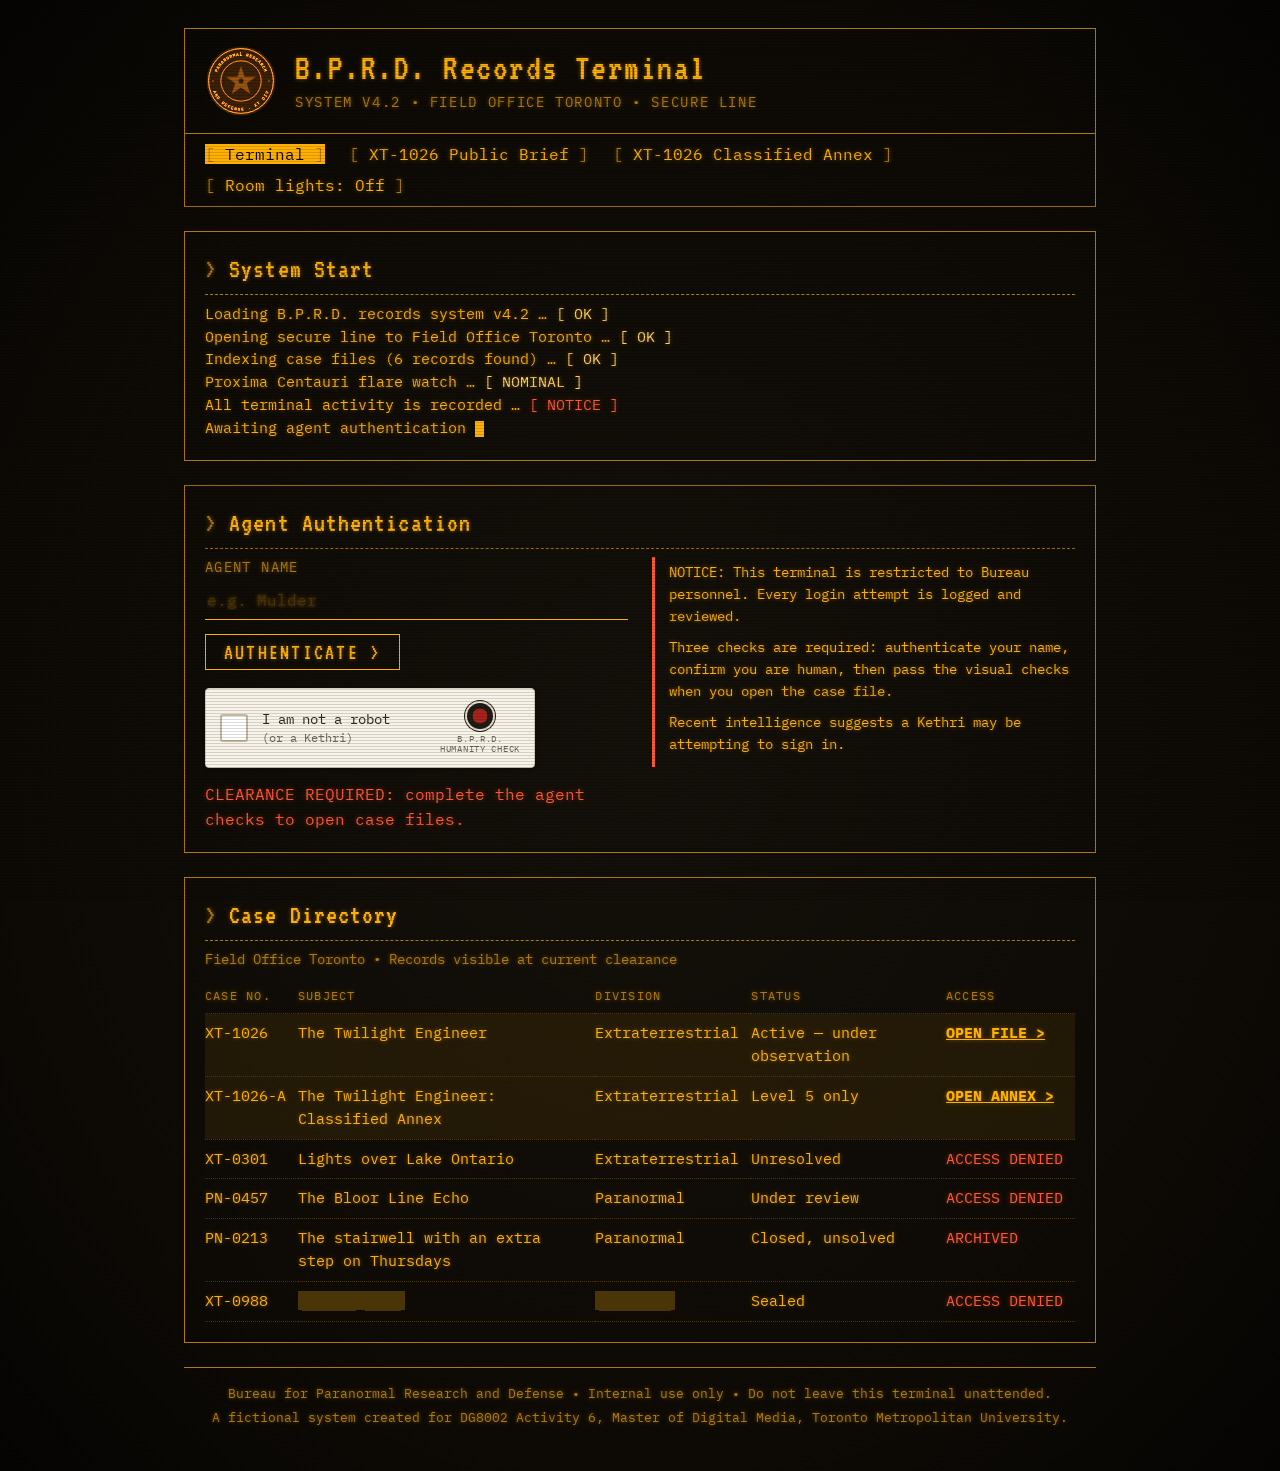
<file: index.html>
<!DOCTYPE html>
<html lang="en">
<head>
  <meta charset="UTF-8">
  <meta name="viewport" content="width=device-width, initial-scale=1.0">
  <title>Case File XT-1026 | Public Brief | B.P.R.D.</title>
  <link rel="preconnect" href="https://fonts.googleapis.com">
  <link rel="preconnect" href="https://fonts.gstatic.com" crossorigin>
  <link href="https://fonts.googleapis.com/css2?family=Caveat:wght@500;700&family=Courier+Prime:wght@400;700&family=Special+Elite&display=swap" rel="stylesheet">
  <link rel="stylesheet" href="style.css?v=20261118b">
  <script src="gate.js?v=20261118b"></script>
  <script src="script.js?v=20261118b" defer></script>
</head>
<body id="page-brief">

  <!-- The clipboard: board and metal clip are decoration; the sheets live in <main>.
       script.js turns the pages and adds an "Agent annotation" strip to each sheet. -->
  <div class="board" aria-hidden="true"></div>
  <div class="clip" aria-hidden="true"></div>

  <!-- Green banker's lamp on the desk. The switch on its brass base is the
       light / dark theme toggle (script.js). -->
  <div class="desk-lamp">
    <img src="images/banker-lamp.svg" alt="" class="desk-lamp-art">
    <button type="button" class="lamp-switch" id="lamp-switch" aria-pressed="true" title="Desk lamp switch">
      <span class="visually-hidden">Desk lamp: <span id="lamp-state">On</span></span>
    </button>
  </div>

  <!-- Field agent's pen: random fact generator (script.js) -->
  <button type="button" class="pen" id="pen" aria-label="Field agent's pen: write a new observation about the subject on this page">
    <span class="pen-body" aria-hidden="true"></span>
  </button>

  <nav class="board-nav" aria-label="Case file navigation">
    <ul>
      <li><a href="system.html">&larr; Records Terminal</a></li>
      <li><a href="index.html" aria-current="page">Public Brief</a></li>
      <li><a href="classified.html">Classified File (Level 5)</a></li>
    </ul>
  </nav>

  <main class="stack">

    <!-- Page 1 -->
    <section class="sheet" id="identification" aria-label="Page 1">
      <p class="page-no" id="sheet-1">Page 1 of 15</p>
      <header>
        <div class="letterhead">
          <img src="images/bprd-seal.svg" alt="Circular seal of the Bureau for Paranormal Research and Defense, Extraterrestrial Division, with a five-pointed star at its centre">
          <div>
            <p class="agency">Bureau for Paranormal Research and Defense &mdash; Extraterrestrial Division</p>
            <h1>Case File XT-1026: The Twilight Engineer</h1>
            <p class="file-no">Public Brief &bull; Field Office Toronto &bull; Rev. 6</p>
          </div>
        </div>
        <div class="stamps">
          <span class="stamp">Clearance Level 1</span>
          <span class="stamp">Public Brief</span>
          <span class="stamp">Under Observation</span>
        </div>
      </header>

      <h2>Subject Identification</h2>
      <dl class="subject-card">
        <dt>Designation</dt>
        <dd>XT-1026, &ldquo;The Twilight Engineer&rdquo;</dd>
        <dt>Known human alias</dt>
        <dd>S█m█n S█</dd>
        <dt>Point of origin</dt>
        <dd>Proxima Centauri b, Alpha Centauri system (approx. 4.24 light-years from Earth)</dd>
        <dt>Current location</dt>
        <dd>Toronto, Ontario</dd>
        <dt>Cover identity</dt>
        <dd>Graduate student, Master of Digital Media, Toronto Metropolitan University</dd>
        <dt>Status</dt>
        <dd>Active. Non-hostile. Watched.</dd>
      </dl>

      <aside class="sticky sticky-hint">
        <p>Scroll &darr; to turn pages.</p>
        <p>Black bars leak if you hover.</p>
        <p class="sig">&mdash; Records</p>
      </aside>
    </section>

    <!-- Page 2 -->
    <section class="sheet" id="introduction" aria-label="Page 2">
      <p class="page-no" id="sheet-2">Page 2 of 15</p>
      <figure class="exhibit">
        <img src="images/surveillance-capture.jpg" alt="Surveillance photograph of Subject XT-1026 in human form: a man in glasses, a dark wool coat and a messenger bag walking along a snowy downtown Toronto sidewalk at night, glancing sideways, framed by red surveillance-camera corner marks">
        <figcaption>Exhibit A. Surveillance capture, Field Office Toronto, 23:47. The subject appears unaware of the camera.</figcaption>
      </figure>
      <aside class="sticky sticky-exhibit-a">
        <p>He WAVED at the camera.</p>
        <p class="sig">&mdash; Ag. R</p>
        <p class="reply">It was a stretch. &mdash; Ag. K</p>
      </aside>
      <h2>Introduction</h2>
      <p>Subject XT-1026 is an extraterrestrial engineer currently residing in Toronto under the human alias S█m█n S█. To the casual observer, the subject is an ordinary graduate student who attends lectures, submits assignments, and carries a laptop at all times. Bureau analysts consider this an excellent disguise.</p>
    </section>

    <!-- Page 3 -->
    <section class="sheet" aria-label="Page 3">
      <p class="page-no" id="sheet-3">Page 3 of 15</p>
      <h2>Introduction <span class="cont">(continued)</span></h2>
      <p>The subject has been under continuous observation since his arrival. In that time he has displayed no hostile intent, a remarkable tolerance for winter, and an ability to finish projects at hours most humans spend asleep. This brief summarizes what the Bureau is permitted to share at Clearance Level 1.</p>
      <p>The question the Bureau has been asked to answer is simple: who is this individual, and why should the public care? The short answer is that he is the first known visitor from our nearest neighbouring star. The long answer is classified.</p>

      <h2 id="origin">Origin Story</h2>
      <p>The subject originates from Proxima Centauri b, a rocky planet orbiting the red dwarf star Proxima Centauri, the closest star to our Sun. Human astronomers announced its discovery in 2016. They have not yet announced that it is inhabited. The Bureau would prefer that this remain the case.</p>
    </section>

    <!-- Page 4 -->
    <section class="sheet" aria-label="Page 4">
      <p class="page-no" id="sheet-4">Page 4 of 15</p>
      <h2>Origin Story <span class="cont">(continued)</span></h2>
      <p>Proxima b is tidally locked: one hemisphere faces its star in permanent, flare-scorched daylight, while the other lies in permanent frozen night. Life survives only along the narrow band between the two, a ring of endless dusk the inhabitants call the Hollow Line. Because the star unleashes violent radiation flares without warning, the native civilization, the Kethri, retreated underground long ago. Their cities are carved deep into basalt beneath the dusk, and every Kethri child learns to read flare warnings before learning to read.</p>
      <p>In Kethri society, the most honoured profession is that of Shelter Engineer, the individuals who design the burrows, doors, seats, and lamps that keep the population alive during a flare. The subject was a Shelter Engineer of the Third Burrow, regarded as gifted and, according to recovered records, &ldquo;tiresome about details.&rdquo;</p>
    </section>

    <!-- Page 5 -->
    <section class="sheet" aria-label="Page 5">
      <p class="page-no" id="sheet-5">Page 5 of 15</p>
      <h2>Origin Story <span class="cont">(continued)</span></h2>
      <p>His career ended with what the Bureau refers to as the Comfort Incident. Tasked with redesigning the public flare shelters, the subject produced benches, lighting, and layouts so well considered that citizens declined to leave the shelters after the flare had passed. The planetary economy halted for <span class="redacted" tabindex="0">eleven</span> local years. The Kethri Council ruled that the subject had made shelter too pleasant to escape, and sentenced him to exile.</p>
      <p>He was placed in a one-way transit pod and launched toward the nearest star with a habitable planet. The pod was recovered by Bureau agents at <span class="redacted" tabindex="0">a parking lot behind a hardware store</span> on the outskirts of the Greater Toronto Area. The subject was found sitting calmly beside it, reportedly asking where he might enroll in a graduate program.</p>
      <aside class="sticky sticky-comfort">
        <p>11 Proxima years &asymp; 4 Earth months. The Kethri still call it &ldquo;the Long Nap.&rdquo;</p>
        <p class="sig">&mdash; Ag. ███</p>
      </aside>
    </section>

    <!-- Page 6 -->
    <section class="sheet" id="abilities" aria-label="Page 6">
      <p class="page-no" id="sheet-6">Page 6 of 15</p>
      <h2>Known Abilities</h2>
      <p>Confirmed by at least two independent field agents:</p>
      <ul>
        <li><strong>Twilight vision.</strong> Raised in permanent dusk, the subject works at full capacity in dim lecture halls, reading slides before the projector has warmed up.</li>
        <li><strong>Flare sense.</strong> Kethri training lets him detect danger early. On Earth it has adapted to detect assignment deadlines about 72 hours in advance.</li>
        <li><strong>Nocturnal productivity.</strong> Peak performance between 23:00 and 03:00, when most humans are unconscious and unable to interrupt him.</li>
        <li><strong>Interface empathy.</strong> Operates unfamiliar software within minutes of first contact. Analysts suspect the software is intimidated.</li>
        <li><strong>Rapid prototyping.</strong> Given a problem in the evening, he often has a working prototype by morning. The source of the extra time is unknown.</li>
        <li><strong>Human mimicry.</strong> Has mastered small talk, polite laughter, and the phrase &ldquo;let&rsquo;s circle back on that.&rdquo;</li>
      </ul>
    </section>

    <!-- Page 7 -->
    <section class="sheet" id="threat" aria-label="Page 7">
      <p class="page-no" id="sheet-7">Page 7 of 15</p>
      <div class="threat-panel">
        <h2>Threat Assessment</h2>
        <table>
          <caption>Bureau Standard Evaluation, Form XT-7. Ratings out of 10.</caption>
          <thead>
            <tr>
              <th scope="col">Attribute</th>
              <th scope="col">Rating</th>
              <th scope="col">Analyst Remark</th>
            </tr>
          </thead>
          <tbody>
            <tr><td>Intelligence</td><td class="bar">█████████░</td><td>Asks questions the lecturer has not prepared for.</td></tr>
            <tr><td>Stealth</td><td class="bar">██████░░░░</td><td>Blends in, except when asked where he is from.</td></tr>
            <tr><td>Hostility</td><td class="bar">█░░░░░░░░░</td><td>Only aggression observed was toward a badly designed door.</td></tr>
            <tr><td>Adaptability</td><td class="bar">█████████░</td><td>Used to Toronto transit delays within two weeks.</td></tr>
            <tr><td>Sunlight tolerance</td><td class="bar">███░░░░░░░</td><td>See Classified Annex, Section 3.</td></tr>
            <tr><td>Interest in Earth food</td><td class="bar">██████████</td><td>Capped by form design. True value unknown.</td></tr>
          </tbody>
        </table>
        <p class="verdict">Overall threat level: LOW (PROVISIONAL)</p>
      </div>

    </section>

    <!-- Page 8: hand-off to the Classified Annex -->
    <section class="sheet" id="handoff" aria-label="Page 8">
      <p class="page-no" id="sheet-8">Page 8 of 15</p>
      <h2>End of Public Brief</h2>
      <p>The remainder of this case file is restricted. Agents holding Level 5 clearance may continue to the Classified Annex.</p>
      <div class="clearance-gate">
        <p>Pages 9&ndash;15 require Level 5 clearance.</p>
        <p><a href="classified.html">Request clearance and turn to page 9 &rarr;</a></p>
      </div>


      <footer>
        <p>Property of the B.P.R.D. A fictional dossier created for DG8002, Master of Digital Media, Toronto Metropolitan University.</p>
      </footer>
    </section>

  </main>


</body>
</html>
</file>
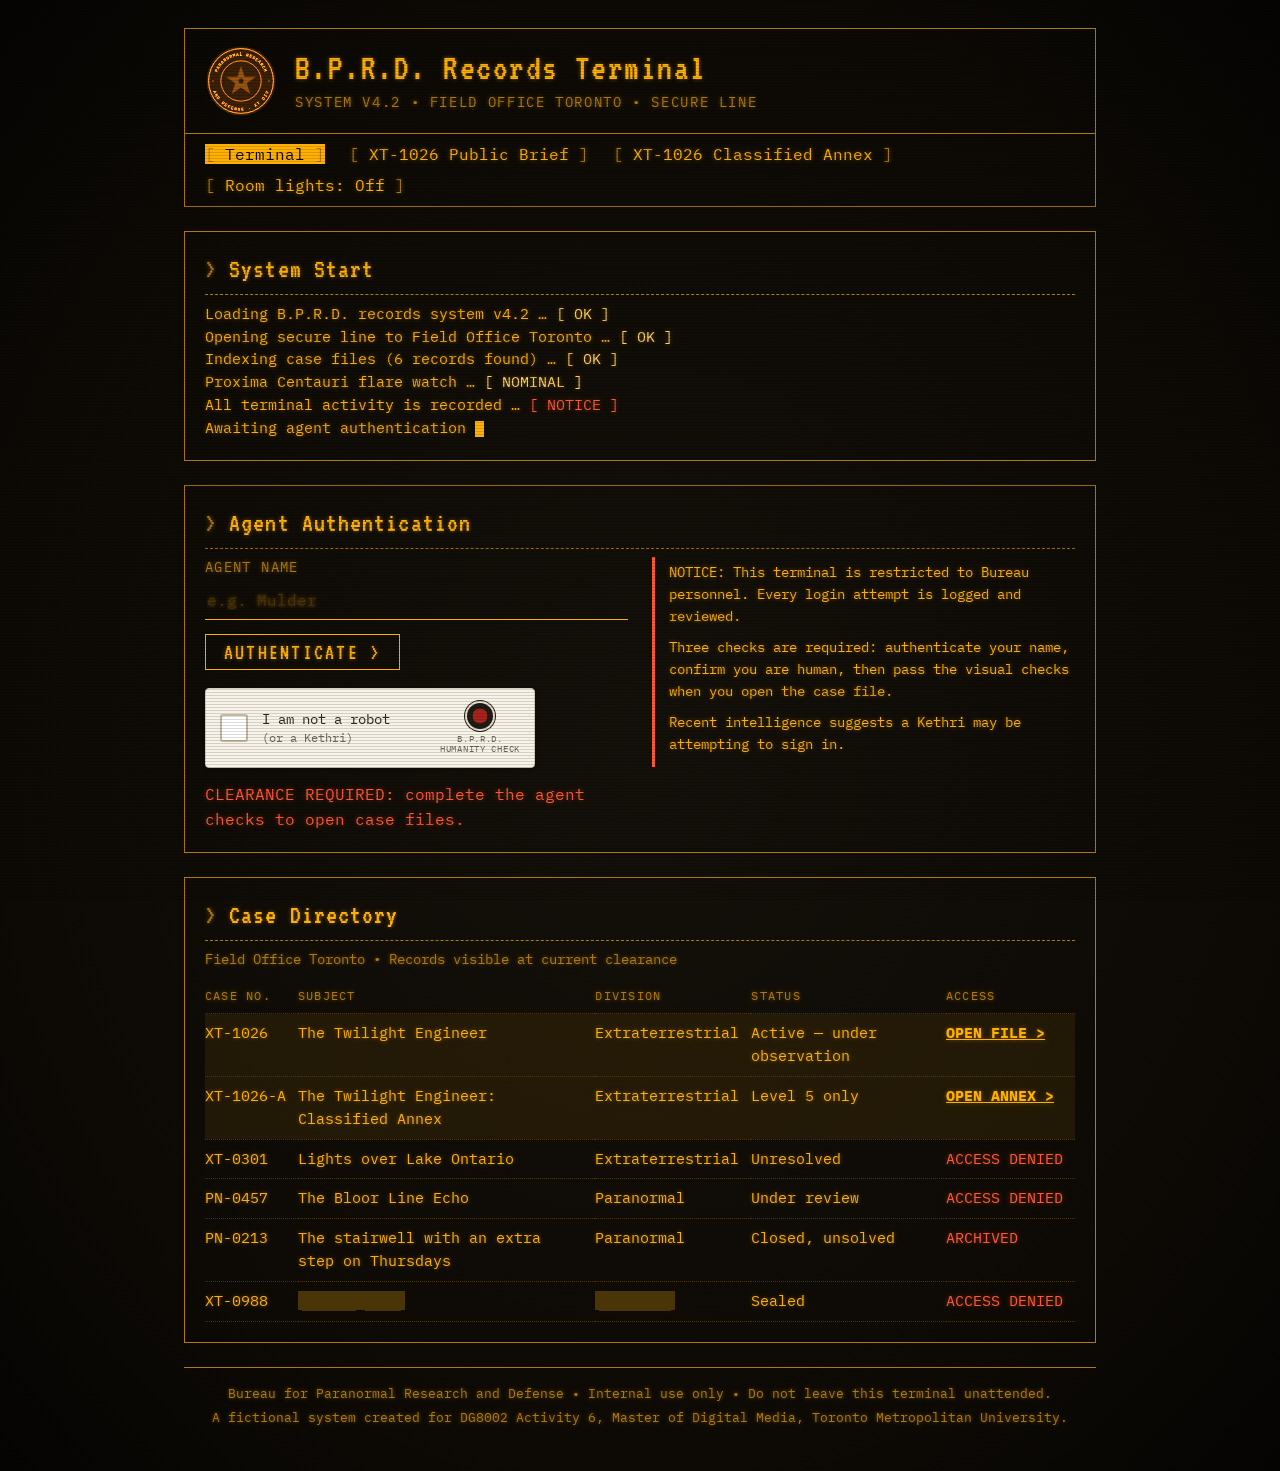
<file: classified.html>
<!DOCTYPE html>
<html lang="en">
<head>
  <meta charset="UTF-8">
  <meta name="viewport" content="width=device-width, initial-scale=1.0">
  <title>Case File XT-1026 | Classified | B.P.R.D.</title>
  <link rel="preconnect" href="https://fonts.googleapis.com">
  <link rel="preconnect" href="https://fonts.gstatic.com" crossorigin>
  <link href="https://fonts.googleapis.com/css2?family=Caveat:wght@500;700&family=Courier+Prime:wght@400;700&family=Special+Elite&display=swap" rel="stylesheet">
  <link rel="stylesheet" href="style.css?v=20261118b">
  <script src="gate.js?v=20261118b"></script>
  <script src="script.js?v=20261118b" defer></script>
</head>
<body id="page-classified">

  <div class="board" aria-hidden="true"></div>
  <div class="clip" aria-hidden="true"></div>

  <!-- Green banker's lamp on the desk. The switch on its brass base is the
       light / dark theme toggle (script.js). -->
  <div class="desk-lamp">
    <img src="images/banker-lamp.svg" alt="" class="desk-lamp-art">
    <button type="button" class="lamp-switch" id="lamp-switch" aria-pressed="true" title="Desk lamp switch">
      <span class="visually-hidden">Desk lamp: <span id="lamp-state">On</span></span>
    </button>
  </div>

  <!-- Field agent's pen: random fact generator (script.js) -->
  <button type="button" class="pen" id="pen" aria-label="Field agent's pen: write a new observation about the subject on this page">
    <span class="pen-body" aria-hidden="true"></span>
  </button>

  <nav class="board-nav" aria-label="Case file navigation">
    <ul>
      <li><a href="system.html">&larr; Records Terminal</a></li>
      <li><a href="index.html">Public Brief</a></li>
      <li><a href="classified.html" aria-current="page">Classified File (Level 5)</a></li>
    </ul>
  </nav>

  <main class="stack">

    <!-- Page 9 -->
    <section class="sheet" id="observations" aria-label="Page 9">
      <p class="page-no" id="sheet-1">Page 9 of 15</p>
      <header>
        <div class="letterhead">
          <img src="images/bprd-seal.svg" alt="Circular seal of the Bureau for Paranormal Research and Defense, Extraterrestrial Division, with a five-pointed star at its centre">
          <div>
            <p class="agency">Bureau for Paranormal Research and Defense &mdash; Extraterrestrial Division</p>
            <h1>Case File XT-1026: Classified Annex</h1>
            <p class="file-no">Eyes Only &bull; Field Office Toronto &bull; Rev. 6</p>
          </div>
        </div>
        <div class="stamps">
          <span class="stamp">Top Secret</span>
          <span class="stamp">Clearance Level 5</span>
          <span class="stamp">Eyes Only</span>
        </div>
      </header>

      <div class="access-banner" id="access-banner" role="note">
        <p>ACCESS GRANTED. Clearance verified for Agent <span id="agent-name">███</span>. This session is logged. Do not read this file aloud near the subject; his hearing is excellent.</p>
      </div>

      <h2>Section 1: Field Observations</h2>
      <h3>Observation 1: The subject is technically very old</h3>
      <p>A year on Proxima b lasts about 11.2 Earth days. By Kethri reckoning, the subject has celebrated more than <span class="redacted" tabindex="0">one thousand</span> birthdays. He does not expect a cake for each of them, but he has not ruled it out.</p>
      <p class="back-link"><a href="index.html#sheet-8" id="back-to-brief">&larr; Back to page 8 (Public Brief)</a></p>
    </section>

    <!-- Page 10 -->
    <section class="sheet" aria-label="Page 10">
      <p class="page-no" id="sheet-2">Page 10 of 15</p>
      <h2>Section 1 <span class="cont">(continued)</span></h2>
      <h3>Observation 2: The subject enjoys Toronto winters</h3>
      <p>While human residents complain about the cold and the early darkness, the subject has been observed walking slowly through February evenings with visible contentment. Analysts believe the long nights remind him of home. One agent described his expression as &ldquo;suspiciously peaceful.&rdquo;</p>
      <h3>Observation 3: The subject rearranges rooms</h3>
      <p>Within about forty minutes of entering any shared space, the subject will have moved at least one chair, table, or lamp to improve how people move through the room. Classmates rarely notice the change. They only notice that the room now feels better, which is exactly how the Comfort Incident began.</p>
      <aside class="sticky sticky-room">
        <p>He rearranged OUR interview room. Productivity +30%. Nobody has moved it back.</p>
        <p class="sig">&mdash; Ag. ███</p>
      </aside>
    </section>

    <!-- Page 11 -->
    <section class="sheet" id="survival-guide" aria-label="Page 11">
      <p class="page-no" id="sheet-3">Page 11 of 15</p>
      <h2>Section 2: Survival Guide for Working With the Subject</h2>
      <p>Agents assigned to group projects with the subject must follow this procedure in order.</p>
      <ol>
        <li>Do not seat him beside a sunny window. He will slowly migrate to the darkest corner, taking the group&rsquo;s whiteboard with him.</li>
        <li>Bring him problems, not solutions. He will redesign your solution regardless.</li>
        <li>Never call any work &ldquo;good enough.&rdquo; He regards the phrase as a formal challenge.</li>
        <li>If he begins sketching on any surface, including napkins and receipts, do not interrupt.</li>
        <li>Schedule meetings in the late evening, when he is at his sharpest.</li>
        <li>Keep him fed. He is surveying Earth cuisine and is noticeably more cooperative after dumplings.</li>
        <li>As a deadline approaches, provide one quiet, dimly lit room and one laptop. Then step back.</li>
      </ol>
    </section>

    <!-- Page 12 -->
    <section class="sheet" id="weaknesses" aria-label="Page 12">
      <p class="page-no" id="sheet-4">Page 12 of 15</p>
      <h2>Section 3: Greatest Weaknesses</h2>
      <p>Recorded here in case containment is ever required.</p>
      <ul>
        <li><strong>Direct sunlight.</strong> Proxima Centauri is a dim red star. Earth&rsquo;s Sun is, by comparison, extremely loud. The subject squints, slows down, and seeks shade.</li>
        <li><strong>Badly designed objects.</strong> Doors that need a &ldquo;PUSH&rdquo; sign, forms that lose their contents, and remotes with forty identical buttons cause visible distress.</li>
        <li><strong>His own work.</strong> He cannot stop improving things. This led to his exile, and he has not learned from it in the slightest.</li>
        <li><strong>A truly comfortable chair.</strong> Once seated in one, he is very difficult to remove. The irony is not lost on the Kethri Council.</li>
      </ul>
    </section>

    <!-- Page 13 -->
    <section class="sheet" id="ambitions" aria-label="Page 13">
      <p class="page-no" id="sheet-5">Page 13 of 15</p>
      <h2>Section 4: Future Ambitions</h2>
      <p>Unconfirmed. Three analysts, three theories, and they have not spoken since.</p>
      <div class="theories">
        <div class="theory">
          <h3>Theory A: Reconnaissance</h3>
          <p>Senior Agent ███: his digital media degree is cover for a full report on human interfaces, to be transmitted back to Proxima b.</p>
        </div>
        <div class="theory">
          <h3>Theory B: Redemption</h3>
          <p>Dr. ███, Xenopsychology: he hopes to design something so useful that the Kethri Council lifts his exile, proving good design can serve people without trapping them.</p>
        </div>
        <div class="theory">
          <h3>Theory C: He likes it here</h3>
          <p>The summer intern: he has made friends, found a favourite dumpling restaurant, and plans to keep making useful things for humans. Now gaining support.</p>
        </div>
      </div>
      <p class="verdict">Verdict: STILL UNDER ASSESSMENT. Next review after graduation.</p>
    </section>

    <!-- Page 14 -->
    <section class="sheet" id="homeworld" aria-label="Page 14">
      <p class="page-no" id="sheet-6">Page 14 of 15</p>
      <h2>Section 5: Homeworld Reconstruction</h2>
      <figure>
        <img src="images/proxima-b-reconstruction.jpg" alt="Artist's reconstruction of Proxima b beside its flaring red star: the day side is cracked and glowing with molten orange fissures, the night side is dark and frozen, and a hazy violet dusk band between them is dotted with tiny lights from underground cities">
        <figcaption>Exhibit B. Bureau reconstruction of Proxima b, showing the Hollow Line where the Kethri cities lie.</figcaption>
      </figure>
      <aside class="sticky sticky-exhibit-b">
        <p>He corrected this drawing 14 times.</p>
        <p class="sig">&mdash; Bureau artist</p>
      </aside>
    </section>

    <!-- Page 15 -->
    <section class="sheet" id="external" aria-label="Page 15">
      <p class="page-no" id="sheet-7">Page 15 of 15</p>
      <h2>Section 6: External Intelligence</h2>
      <ul>
        <li><a href="https://www.seti.org/" target="_blank" rel="noopener noreferrer">The SETI Institute</a>: humanity&rsquo;s search for intelligent life. Looking in the right direction.</li>
        <li><a href="https://en.wikipedia.org/wiki/Proxima_Centauri_b" target="_blank" rel="noopener noreferrer">Proxima Centauri b reference entry</a>: notably incomplete.</li>
      </ul>
      <footer>
        <p>Property of the B.P.R.D. This document will not self-destruct. A fictional dossier for DG8002, Toronto Metropolitan University.</p>
      </footer>
    </section>

  </main>


</body>
</html>
</file>
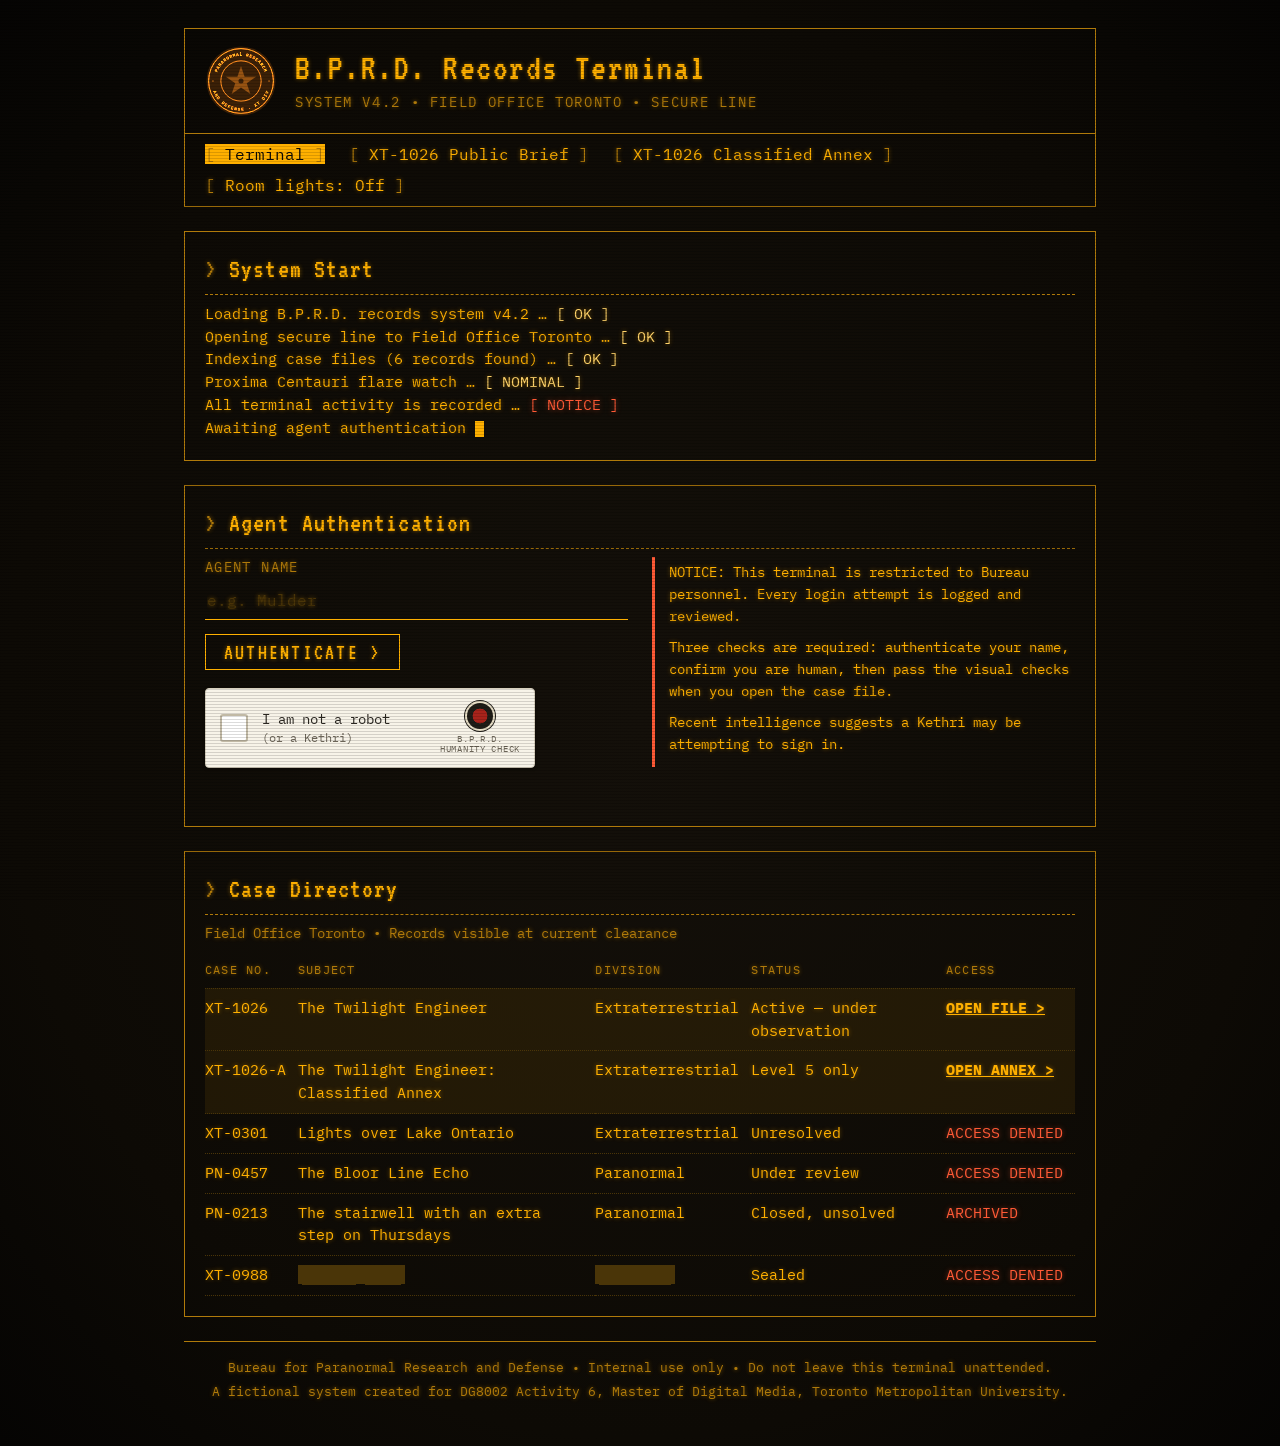
<file: system.html>
<!DOCTYPE html>
<html lang="en">
<head>
  <meta charset="UTF-8">
  <meta name="viewport" content="width=device-width, initial-scale=1.0">
  <title>B.P.R.D. Records Terminal | Field Office Toronto</title>
  <link rel="preconnect" href="https://fonts.googleapis.com">
  <link rel="preconnect" href="https://fonts.gstatic.com" crossorigin>
  <link href="https://fonts.googleapis.com/css2?family=IBM+Plex+Mono:wght@400;700&family=VT323&display=swap" rel="stylesheet">
  <link rel="stylesheet" href="terminal.css?v=20261118c">
  <script src="script.js?v=20261118b" defer></script>
</head>
<body>
  <div class="terminal">

    <header>
      <div class="title-bar">
        <img src="images/bprd-seal.svg" alt="Circular seal of the Bureau for Paranormal Research and Defense, Extraterrestrial Division, with a five-pointed star at its centre">
        <div>
          <h1>B.P.R.D. Records Terminal</h1>
          <p class="system-line">System v4.2 &bull; Field Office Toronto &bull; Secure line</p>
        </div>
      </div>
    </header>

    <nav aria-label="Terminal navigation">
      <ul>
        <li><a href="system.html" aria-current="page">Terminal</a></li>
        <li><a href="index.html">XT-1026 Public Brief</a></li>
        <li><a href="classified.html">XT-1026 Classified Annex</a></li>
        <li><button type="button" class="lights-toggle" id="lamp-switch" aria-pressed="false">Room lights: <span id="lamp-state">Off</span></button></li>
      </ul>
    </nav>

    <main>

      <section class="panel" id="boot">
        <h2>System Start</h2>
        <ul class="boot-log">
          <li>Loading B.P.R.D. records system v4.2 &hellip; <span class="status-ok">[ OK ]</span></li>
          <li>Opening secure line to Field Office Toronto &hellip; <span class="status-ok">[ OK ]</span></li>
          <li>Indexing case files (6 records found) &hellip; <span class="status-ok">[ OK ]</span></li>
          <li>Proxima Centauri flare watch &hellip; <span class="status-ok">[ NOMINAL ]</span></li>
          <li>All terminal activity is recorded &hellip; <span class="status-warn">[ NOTICE ]</span></li>
          <li>Awaiting agent authentication <span class="cursor" aria-hidden="true"></span></li>
        </ul>
      </section>

      <section class="panel" id="login">
        <h2>Agent Authentication</h2>
        <div class="login-grid">
          <form id="login-form" autocomplete="off" novalidate>
            <!-- Check 1: agent name -->
            <div class="field">
              <label for="agent-name-input">Agent name</label>
              <input type="text" id="agent-name-input" name="agent-name" maxlength="40" placeholder="e.g. Mulder" aria-describedby="login-message">
            </div>
            <button type="submit">AUTHENTICATE &gt;</button>

            <!-- Check 2: humanity checkbox -->
            <div class="human-check">
              <button type="button" class="check-box" id="human-box" role="checkbox" aria-checked="false" aria-label="I am not a robot"></button>
              <span class="human-label">I am not a robot<br><small>(or a Kethri)</small></span>
              <span class="check-brand"><span class="check-seal" aria-hidden="true"></span>B.P.R.D.<br>HUMANITY CHECK</span>
            </div>

            <p id="login-message" class="login-message" role="status" aria-live="polite"></p>
            <!-- Check 3 starts here: opens the fruit picker, then the knight's mate -->
            <button type="button" class="open-file-btn is-hidden" id="open-file">OPEN CASE FILE XT-1026 &gt;</button>
          </form>
          <div class="login-notice">
            <p>NOTICE: This terminal is restricted to Bureau personnel. Every login attempt is logged and reviewed.</p>
            <p>Three checks are required: authenticate your name, confirm you are human, then pass the visual checks when you open the case file.</p>
            <p>Recent intelligence suggests a Kethri may be attempting to sign in.</p>
          </div>
        </div>
      </section>

      <section class="panel" id="directory">
        <h2>Case Directory</h2>
        <div class="table-wrap">
          <table>
            <caption>Field Office Toronto &bull; Records visible at current clearance</caption>
            <thead>
              <tr>
                <th scope="col">Case No.</th>
                <th scope="col">Subject</th>
                <th scope="col">Division</th>
                <th scope="col">Status</th>
                <th scope="col">Access</th>
              </tr>
            </thead>
            <tbody>
              <tr class="active-case">
                <td>XT-1026</td>
                <td>The Twilight Engineer</td>
                <td>Extraterrestrial</td>
                <td>Active &mdash; under observation</td>
                <td><a class="open-link" href="index.html">OPEN FILE &gt;</a></td>
              </tr>
              <tr class="active-case">
                <td>XT-1026-A</td>
                <td>The Twilight Engineer: Classified Annex</td>
                <td>Extraterrestrial</td>
                <td>Level 5 only</td>
                <td><a class="open-link" href="classified.html">OPEN ANNEX &gt;</a></td>
              </tr>
              <tr>
                <td>XT-0301</td>
                <td>Lights over Lake Ontario</td>
                <td>Extraterrestrial</td>
                <td>Unresolved</td>
                <td class="denied">ACCESS DENIED</td>
              </tr>
              <tr>
                <td>PN-0457</td>
                <td>The Bloor Line Echo</td>
                <td>Paranormal</td>
                <td>Under review</td>
                <td class="denied">ACCESS DENIED</td>
              </tr>
              <tr>
                <td>PN-0213</td>
                <td>The stairwell with an extra step on Thursdays</td>
                <td>Paranormal</td>
                <td>Closed, unsolved</td>
                <td class="denied">ARCHIVED</td>
              </tr>
              <tr>
                <td>XT-0988</td>
                <td><span class="redact">██████ ████</span></td>
                <td><span class="redact">████████</span></td>
                <td>Sealed</td>
                <td class="denied">ACCESS DENIED</td>
              </tr>
            </tbody>
          </table>
        </div>
      </section>


    </main>

    <footer>
      <p>Bureau for Paranormal Research and Defense &bull; Internal use only &bull; Do not leave this terminal unattended.</p>
      <p>A fictional system created for DG8002 Activity 6, Master of Digital Media, Toronto Metropolitan University.</p>
    </footer>

  </div>
  <!-- Visual check 1: select the oranges (tiles are built by script.js) -->
  <div class="modal-backdrop is-hidden" id="fruit-wrap">
    <div class="challenge" id="fruit-card" role="dialog" aria-modal="true" aria-labelledby="fruit-title">
      <div class="challenge-head">
        <p>Select all images with</p>
        <p class="challenge-big" id="fruit-title">oranges</p>
        <p>Some apples from Proxima b are disguised as oranges.</p>
      </div>
      <div class="fruit-grid" id="fruit-grid"></div>
      <div class="challenge-foot">
        <button type="button" class="icon-btn" id="fruit-new" aria-label="Get a new set of images" title="New images">&#8635;</button>
        <p class="challenge-msg" id="fruit-msg" role="status" aria-live="polite"></p>
        <button type="button" class="verify-btn" id="fruit-verify">Verify</button>
      </div>
    </div>
  </div>

  <!-- Visual check 2: checkmate in one with a knight (board is built by script.js) -->
  <div class="modal-backdrop is-hidden" id="chess-wrap">
    <div class="challenge" id="chess-card" role="dialog" aria-modal="true" aria-labelledby="chess-title">
      <div class="challenge-head">
        <p>Final check &middot; White to move</p>
        <p class="challenge-big" id="chess-title">Checkmate in one with a knight</p>
        <p>Drag a white knight, or click it and then click a square.</p>
      </div>
      <div class="board-wrap">
        <div class="board" id="board" aria-label="Chess board"></div>
      </div>
      <div class="challenge-foot">
        <button type="button" class="icon-btn" id="chess-reset" aria-label="Reset the board" title="Reset board">&#8635;</button>
        <p class="challenge-msg" id="chess-msg" role="status" aria-live="polite"></p>
      </div>
    </div>
  </div>

</body>
</html>
</file>
<file: style.css>
/* =====================================================================
   B.P.R.D. Case File XT-1026 — clipboard dossier
   Shared by index.html (Public Brief) and classified.html (Annex).

   1. Tokens and base type
   2. Paper sheets and their content (works everywhere)
   3. Sticky notes, the agent's pen and the desk lamp (all sizes)
   4. Clipboard mode: board, clip and page flip (tablet / desktop;
      script.js adds the .is-flipped / .is-current classes)
   5. Page turn between the two files (View Transitions)
   6. Desk lamp lighting: lamp on / lights off with flashlight (.theme-dark)
   7. Reduced motion and phones
   ===================================================================== */


/* ---------- 1. Tokens and base type ---------- */

:root {
  --desk: #2b2925;
  --paper: #f3ecda;
  --paper-edge: #e4dbc3;
  --ink: #1f1c17;
  --ink-soft: #5a5347;
  --stamp: #a8231b;
  --rule: #b9ae93;
  --redact: #141310;
  --board: #8b5a2b;
  --board-dark: #5e3a18;
  --metal-light: #e9ecef;
  --metal-dark: #8d939a;
}

* { box-sizing: border-box; }

html { background: var(--desk); }

body {
  margin: 0;
  color: var(--ink);
  background:
    radial-gradient(ellipse at 50% 40%, #37332d 0%, var(--desk) 70%);
  min-height: 100vh;
  font-family: "Courier Prime", "Courier New", Courier, monospace;
  font-size: 16px;
  line-height: 1.5;
}

h1, h2, .stamp, .verdict, .clearance-gate a {
  font-family: "Special Elite", "Courier New", monospace;
  font-weight: normal;
}

a { color: var(--stamp); }


/* ---------- 2. Paper sheets and their content ----------
   Default (phones, Firefox): sheets sit one after another down the page
   like papers laid out on a desk, and the page scrolls normally. */

.board,
.clip { display: none; }

.board-nav {
  max-width: 640px;
  margin: 0 auto;
  padding: 16px;
}

.board-nav ul {
  list-style: none;
  margin: 0;
  padding: 0;
  display: flex;
  flex-wrap: wrap;
  gap: 6px 20px;
}

.board-nav a {
  color: #f3ecda;
  text-decoration: none;
  border-bottom: 1px dashed rgba(243, 236, 218, 0.5);
}

.board-nav a:hover,
.board-nav a:focus,
.board-nav a[aria-current="page"] {
  color: #ffd9a0;
  border-bottom-color: #ffd9a0;
}

.stack {
  max-width: 640px;
  margin: 0 auto;
  padding: 0 16px 40px;
}

/* One sheet of paper */
.sheet {
  position: relative;
  margin: 0 0 20px;
  padding: 40px 22px 26px;
  background: var(--paper);
  box-shadow: 0 0 0 1px var(--paper-edge), 0 10px 24px rgba(0, 0, 0, 0.4);
}

.page-no {
  position: absolute;
  top: 0.9em;
  right: 1.2em;
  margin: 0;
  font-size: 0.72em;
  letter-spacing: 0.14em;
  text-transform: uppercase;
  color: var(--ink-soft);
}

#page-classified .page-no { color: var(--stamp); }

/* Letterhead (cover sheet of each file) */
header {
  border-bottom: 3px double var(--ink);
  padding-bottom: 0.9em;
}

.letterhead {
  display: flex;
  align-items: center;
  gap: 1em;
}

.letterhead img {
  width: 4.6em;
  height: 4.6em;
  flex-shrink: 0;
}

.agency {
  margin: 0;
  font-size: 0.72em;
  letter-spacing: 0.14em;
  text-transform: uppercase;
  color: var(--ink-soft);
}

h1 {
  font-size: 1.75em;
  line-height: 1.15;
  margin: 0.15em 0 0.25em;
}

.file-no {
  margin: 0;
  font-size: 0.85em;
}

.stamps {
  display: flex;
  flex-wrap: wrap;
  gap: 0.6em;
  margin-top: 0.9em;
}

.stamp {
  display: inline-block;
  border: 0.17em solid var(--stamp);
  color: var(--stamp);
  padding: 0.15em 0.6em;
  font-size: 0.85em;
  letter-spacing: 0.08em;
  text-transform: uppercase;
  transform: rotate(-3deg);
  opacity: 0.85;
}

.stamp:nth-child(2) { transform: rotate(2deg); }
.stamp:nth-child(3) { transform: rotate(-1deg); }

h2 {
  font-size: 1.2em;
  text-transform: uppercase;
  letter-spacing: 0.06em;
  border-bottom: 1px solid var(--rule);
  padding-bottom: 0.2em;
  margin: 1.1em 0 0.6em;
}

.sheet > h2:first-of-type { margin-top: 0.4em; }
header + h2,
#access-banner + h2 { margin-top: 1em !important; }

.cont {
  font-size: 0.7em;
  letter-spacing: 0.1em;
  color: var(--ink-soft);
}

h3 {
  font-size: 1em;
  margin: 1em 0 0.25em;
}

p { margin: 0 0 0.75em; }

ul, ol { margin: 0 0 0.75em; padding-left: 1.4em; }
li { margin-bottom: 0.45em; }

/* Redaction bars: hover or tab to declassify */
.redacted {
  background: var(--redact);
  color: var(--redact);
  padding: 0 0.25em;
  cursor: help;
  transition: color 0.2s, background 0.2s;
}

.redacted:hover,
.redacted:focus {
  background: #d9cfb3;
  color: var(--ink);
  outline: none;
}

/* Subject ID card: a boxed information panel */
.subject-card {
  display: grid;
  grid-template-columns: max-content 1fr;
  gap: 0.35em 1.1em;
  margin: 0;
  border: 1px solid var(--ink);
  padding: 0.9em 1.1em;
  background: rgba(255, 255, 255, 0.35);
}

.subject-card dt {
  font-weight: bold;
  text-transform: uppercase;
  font-size: 0.78em;
  padding-top: 0.2em;
}

.subject-card dd { margin: 0; }

/* Photographs pinned to the sheet */
figure {
  margin: 0.4em 0 0.8em;
  padding: 0.55em;
  background: #fff;
  border: 1px solid var(--rule);
  transform: rotate(-0.6deg);
  box-shadow: 0 0.25em 0.6em rgba(0, 0, 0, 0.15);
}

figure img {
  display: block;
  width: 100%;
  height: auto;
}

figcaption {
  font-size: 0.78em;
  color: var(--ink-soft);
  margin-top: 0.4em;
  line-height: 1.4;
}

sup a { text-decoration: none; }

/* Threat assessment panel */
.threat-panel {
  border: 2px solid var(--ink);
  padding: 0.1em 0.9em 0.6em;
}

.threat-panel h2 { margin-top: 0.5em; }

table {
  width: 100%;
  border-collapse: collapse;
  font-size: 0.85em;
}

caption {
  text-align: left;
  font-size: 0.9em;
  color: var(--ink-soft);
  padding-bottom: 0.4em;
}

th, td {
  text-align: left;
  vertical-align: top;
  padding: 0.3em 0.6em 0.3em 0;
  border-bottom: 1px dotted var(--rule);
}

th { text-transform: uppercase; font-size: 0.85em; }

.bar { white-space: nowrap; letter-spacing: -0.06em; }

.verdict {
  color: var(--stamp);
  font-size: 1.05em;
  margin: 0.6em 0 0;
}

/* Hand-off box on the last Public Brief sheet */
.clearance-gate {
  margin: 1em 0;
  padding: 0.7em 1em;
  border: 2px dashed var(--stamp);
  text-align: center;
}

.clearance-gate p { margin: 0 0 0.3em; }
.clearance-gate a { font-size: 1.1em; }

.back-link { margin-top: 1.2em; font-size: 0.9em; }

/* Classified access banner */
#access-banner {
  margin-top: 1em;
  background: var(--redact);
  color: var(--paper);
  padding: 0.6em 0.9em;
  font-size: 0.85em;
}

#access-banner p { margin: 0; }

/* Analyst theories */
.theories {
  display: grid;
  gap: 0.6em;
}

.theory {
  border-left: 0.25em solid var(--rule);
  padding: 0.1em 0 0.1em 0.8em;
}

.theory h3 { margin-top: 0; }
.theory p { margin: 0; }

/* Footnotes and footer */
.field-notes {
  font-size: 0.8em;
  color: var(--ink-soft);
}

.field-notes h3 { margin-top: 0.8em; }

footer {
  margin-top: 1em;
  padding-top: 0.6em;
  border-top: 3px double var(--ink);
  font-size: 0.72em;
  color: var(--ink-soft);
  text-align: center;
}

footer p { margin: 0; }


/* Exhibit photo on page 2 sits a little narrower so the page breathes */
.exhibit {
  width: 92%;
  margin: 0.2em auto 1em;
}


/* ---------- 3. Sticky notes, the agent's pen and the desk lamp ---------- */

:root {
  --sticky: #fbe98a;
  --sticky-edge: #e9d368;
  --pen-ink: #1f3f9a;
  --hand: "Caveat", "Segoe Print", "Bradley Hand", cursive;
}

/* Handwritten sticky notes stuck onto the sheets */
.sticky {
  position: relative;
  width: 70%;
  margin: 1em auto;
  padding: 0.7em 0.8em 0.6em;
  background: linear-gradient(180deg, var(--sticky-edge) 0 0.5em, var(--sticky) 0.5em);
  color: #2b2614;
  font-family: var(--hand);
  font-size: 1.25em;
  line-height: 1.1;
  transform: rotate(-2deg);
  box-shadow: 0 0.35em 0.6em rgba(0, 0, 0, 0.22);
  z-index: 2;
}

.sticky p { margin: 0 0 0.2em; }

.sticky .sig {
  text-align: right;
  font-size: 0.9em;
}

/* A second agent's reply, in red pen */
.sticky .reply {
  margin-top: 0.3em;
  color: #a8231b;
  transform: rotate(-3deg);
}

/* "Agent annotation" strip that script.js adds to every sheet */
.annotation {
  margin-top: 1em;
  padding-top: 0.4em;
  border-top: 1px dashed var(--rule);
}

.annotation-label {
  margin: 0;
  font-size: 0.68em;
  letter-spacing: 0.14em;
  text-transform: uppercase;
  color: var(--ink-soft);
}

.annotation-text {
  margin: 0.1em 0 0;
  min-height: 1.1em;
  font-family: var(--hand);
  font-size: 1.22em;
  line-height: 1.05;
  color: var(--pen-ink);
}

.annotation-text:empty::before {
  content: "(click the agent's pen to add an observation)";
  font-family: "Courier Prime", "Courier New", monospace;
  font-size: 0.55em;
  color: var(--rule);
}

/* The ink appears left to right, as if being written */
.annotation-text.is-writing {
  animation: write-in 1.2s steps(30, end) both;
}

@keyframes write-in {
  from { clip-path: inset(0 100% 0 0); }
  to   { clip-path: inset(0 0 0 0); }
}

/* The pen: a real <button> drawn as a ballpoint pen.
   All parts are sized in % of the pen, so it can be drawn at any size.
   Phones: a smaller pen floats in the bottom-right corner. */
.pen {
  --pen-len: 150px;
  --pen-rot: -18deg;
  position: fixed;
  z-index: 25;
  right: 18px;
  bottom: 26px;
  width: var(--pen-len);
  height: calc(var(--pen-len) * 0.075);
  padding: 0;
  border: 0;
  background: none;
  cursor: pointer;
  transform: rotate(var(--pen-rot));
  transition: transform 0.2s ease;
  filter: drop-shadow(0.4em 0.7em 0.5em rgba(0, 0, 0, 0.5));
  font-size: calc(var(--pen-len) * 0.04);
}

/* Barrel: rubber grip near the tip, navy body, metal click button at the end */
.pen-body {
  position: absolute;
  top: 0;
  bottom: 0;
  left: 11%;
  right: 0;
  border-radius: 12% 40% 40% 12% / 50%;
  background:
    linear-gradient(90deg,
      #1c1d22 0 17%,
      transparent 17% 95%,
      #b9bec5 95% 97%,
      #e9ecef 97% 100%),
    linear-gradient(180deg, #5b7fe0 0%, #2448ad 38%, #16307a 75%, #0e2056 100%);
}

/* Metal cone and ballpoint tip */
.pen-body::before {
  content: "";
  position: absolute;
  top: 12%;
  bottom: 12%;
  left: -12.4%;
  width: 12.4%;
  background: linear-gradient(180deg, #f2f4f6, #9aa1a8 60%, #5f666e);
  clip-path: polygon(0 47%, 8% 44%, 100% 0, 100% 100%, 8% 56%, 0 53%);
}

/* Pocket clip */
.pen-body::after {
  content: "";
  position: absolute;
  top: -22%;
  right: 4%;
  width: 40%;
  height: 34%;
  border-radius: 0.3em 0.3em 0.3em 1em;
  background: linear-gradient(180deg, #ffffff, #c4c9cf 50%, #7d848b);
  box-shadow: 0 0.15em 0.2em rgba(0, 0, 0, 0.35);
}

.pen:hover,
.pen:focus-visible {
  transform: rotate(calc(var(--pen-rot) - 4deg)) translateY(-6%);
  outline: none;
}

.pen:focus-visible .pen-body {
  box-shadow: 0 0 0 0.25em #ffd9a0;
}

.pen.is-scribbling {
  animation: scribble 0.6s ease-in-out;
}

@keyframes scribble {
  0%, 100% { transform: rotate(var(--pen-rot)); }
  20% { transform: rotate(calc(var(--pen-rot) - 8deg)) translate(-3%, 4%); }
  40% { transform: rotate(calc(var(--pen-rot) + 4deg)) translate(2%, -2%); }
  60% { transform: rotate(calc(var(--pen-rot) - 6deg)) translate(-2%, 3%); }
  80% { transform: rotate(calc(var(--pen-rot) + 2deg)) translate(1%, -1%); }
}

/* Green banker's lamp standing on the desk (phones: small, top-right) */
.desk-lamp {
  position: absolute;
  z-index: 25;
  top: 6px;
  right: 34px;    /* leaves room for the glow, so the page never scrolls sideways */
  width: 70px;
  aspect-ratio: 380 / 540;
  isolation: isolate;
}

.desk-lamp-art {
  position: relative;
  display: block;
  width: 100%;
  height: auto;
  max-width: 100%;
  pointer-events: none;
}

/* Warm pool of light on the desk around the base while the lamp is on */
.desk-lamp::before {
  content: "";
  position: absolute;
  z-index: -1;
  left: -30%;
  top: 30%;
  width: 160%;
  height: 80%;
  background: radial-gradient(ellipse 50% 50% at 50% 70%,
    rgba(255, 224, 150, 0.55) 0%,
    rgba(255, 214, 130, 0.2) 45%,
    rgba(255, 214, 130, 0) 75%);
  filter: blur(6px);
  transition: opacity 0.35s ease;
}

/* The lit inside of the shade */
.desk-lamp::after {
  content: "";
  position: absolute;
  z-index: 1;
  left: 9%;
  top: 22.2%;
  width: 82%;
  height: 6%;
  border-radius: 0 0 50% 50% / 0 0 100% 100%;
  background: radial-gradient(ellipse at 50% 20%,
    #fffbe6 0%, #ffe08a 45%, rgba(255, 200, 90, 0.5) 80%, rgba(255, 200, 90, 0) 100%);
  box-shadow: 0 10px 26px rgba(255, 220, 140, 0.75);
  pointer-events: none;
  transition: opacity 0.35s ease;
}

/* The switch: a real <button> drawn as a brass toggle on the lamp's base */
.lamp-switch {
  position: absolute;
  z-index: 2;
  left: 78%;
  top: 89.4%;
  width: 12%;
  aspect-ratio: 1.5;
  padding: 0;
  transform: translate(-50%, -50%);
  border: 1px solid #6e4b14;
  border-radius: 30%;
  background: linear-gradient(180deg, #8a6420, #5a3d0e);
  box-shadow: inset 0 1px 2px rgba(0, 0, 0, 0.5), 0 1px 0 rgba(255, 240, 190, 0.5);
  cursor: pointer;
}

/* The lever: tipped one way when on, the other way when off */
.lamp-switch::before {
  content: "";
  position: absolute;
  left: 50%;
  top: 50%;
  width: 34%;
  height: 120%;
  border-radius: 40% 40% 30% 30%;
  background: linear-gradient(90deg, #fff0b8, #d4a545 55%, #8a601d);
  box-shadow: 0 2px 3px rgba(0, 0, 0, 0.5);
  transform: translate(-50%, -58%) rotate(-28deg);
  transform-origin: 50% 90%;
  transition: transform 0.15s ease;
}

.lamp-switch[aria-pressed="false"]::before {
  transform: translate(-50%, -58%) rotate(28deg);
}

.lamp-switch:hover::before { filter: brightness(1.12); }

.lamp-switch:focus-visible {
  outline: 2px solid #ffd9a0;
  outline-offset: 3px;
}

.visually-hidden {
  position: absolute;
  top: 0;
  left: 0;
  width: 1px;
  height: 1px;
  margin: -1px;
  padding: 0;
  border: 0;
  overflow: hidden;
  clip: rect(0 0 0 0);
  clip-path: inset(50%);
  white-space: normal;
}


/* ---------- 4. Clipboard mode ----------
   Tablet and desktop. Every sheet sits in the same spot on the board,
   page 1 on top. script.js gives the sheets above the current page the
   .is-flipped class, and the CSS transition folds them up over the clip. */

@media (min-width: 760px) and (min-height: 560px) {

  :root {
    --top: 58px;     /* room above the sheet for the clip */
    --bottom: 62px;  /* room below the sheet for the nav strip */
    /* Largest US-letter sheet (8.5 x 11) that fits the window */
    --sheet-h: min(calc(100vh - var(--top) - var(--bottom)),
                   calc((100vw - 120px) * 11 / 8.5));
    --sheet-w: calc(var(--sheet-h) * 8.5 / 11);
    --board-pad: 26px;

    /* Desk space on each side of the clipboard, and the lamp sized to it */
    --desk-free: calc((100vw - var(--sheet-w)) / 2 - var(--board-pad));
    --lamp-gap: calc(var(--desk-free) * 0.12 + 6px);
    --lamp-w: clamp(90px, min(var(--sheet-h) * 0.42, var(--desk-free) * 0.8), 360px);
  }

  /* The clipboard never scrolls: script.js turns pages instead */
  html,
  body {
    height: 100%;
    overflow: hidden;
  }

  /* Hardboard clipboard */
  .board {
    display: block;
    position: fixed;
    z-index: 0;
    top: 12px;
    bottom: 12px;
    left: 50%;
    width: calc(var(--sheet-w) + var(--board-pad) * 2);
    transform: translateX(-50%);
    border-radius: 22px;
    background:
      repeating-linear-gradient(97deg,
        rgba(255, 255, 255, 0.035) 0 2px,
        rgba(0, 0, 0, 0.035) 2px 5px),
      linear-gradient(160deg, var(--board) 0%, var(--board-dark) 100%);
    box-shadow:
      inset 0 0 0 2px rgba(255, 255, 255, 0.08),
      inset 0 -6px 14px rgba(0, 0, 0, 0.25),
      0 24px 50px rgba(0, 0, 0, 0.55);
    transition: filter 0.4s ease;
  }

  /* Metal clip, drawn with gradients */
  .clip {
    display: block;
    position: fixed;
    z-index: 20;
    top: 18px;
    left: 50%;
    width: calc(var(--sheet-w) * 0.5);
    height: 64px;
    transform: translateX(-50%);
    border-radius: 14px 14px 10px 10px;
    background: linear-gradient(180deg,
      var(--metal-light) 0%, #c6cbd1 45%, var(--metal-dark) 100%);
    box-shadow:
      inset 0 1px 0 #fff,
      inset 0 -3px 6px rgba(0, 0, 0, 0.25),
      0 6px 10px rgba(0, 0, 0, 0.45);
  }

  /* Lever and rivets */
  .clip::before {
    content: "";
    position: absolute;
    top: -10px;
    left: 50%;
    width: 44%;
    height: 22px;
    transform: translateX(-50%);
    border: 5px solid #a9afb6;
    border-bottom: none;
    border-radius: 14px 14px 0 0;
  }

  .clip::after {
    content: "";
    position: absolute;
    top: 24px;
    left: 14%;
    right: 14%;
    height: 10px;
    border-radius: 6px;
    background:
      radial-gradient(circle at 6px 5px, #6f757c 3px, transparent 4px) left / 50% 100% no-repeat,
      radial-gradient(circle at calc(100% - 6px) 5px, #6f757c 3px, transparent 4px) right / 50% 100% no-repeat;
  }

  /* Lamp stands on the desk to the left of the clipboard. Its size follows
     the clipboard, and the gap between them is a share of the free desk
     space, so both grow and shrink together as the window changes. */
  .desk-lamp {
    position: fixed;
    top: calc(var(--top) + var(--sheet-h) * 0.04);
    left: calc(var(--desk-free) - var(--lamp-w) - var(--lamp-gap));
    right: auto;
    width: var(--lamp-w);
  }

  /* Pen lies on the desk to the right of the clipboard, at real size:
     a 14.5 cm ballpoint beside 27.9 cm letter paper is 0.52 of the sheet.
     Like the lamp, its gap from the clipboard follows the free desk space. */
  .pen {
    /* Real size when the desk has room; otherwise as long as fits beside
       the clipboard (its tilted footprint is about half its length) */
    --pen-len: min(var(--sheet-h) * 0.52, (var(--desk-free) - var(--lamp-gap)) * 2 - 24px);
    --pen-rot: -64deg;
    top: calc(var(--top) + var(--sheet-h) * 0.5);
    bottom: auto;
    right: auto;
    /* centre of the pen = board edge + gap + half its tilted footprint */
    left: calc(50% + var(--sheet-w) / 2 + var(--board-pad) + var(--lamp-gap)
               + var(--pen-len) * 0.23 - var(--pen-len) / 2);
  }

  /* Nav strip printed along the bottom of the board */
  .board-nav {
    position: fixed;
    z-index: 20;
    bottom: 12px;
    left: 50%;
    transform: translateX(-50%);
    width: calc(var(--sheet-w) + var(--board-pad) * 2);
    max-width: none;
    height: calc(var(--bottom) - 12px);
    padding: 10px var(--board-pad) 0;
    display: flex;
    align-items: center;
    justify-content: center;
    font-size: clamp(10px, calc(var(--sheet-h) * 0.0185), 14px);
  }

  .board-nav ul {
    flex-wrap: nowrap;
    gap: 0 1.6em;
    white-space: nowrap;
  }

  /* The pile of sheets */
  .stack {
    position: fixed;
    z-index: 10;
    inset: 0;
    max-width: none;
    margin: 0;
    padding: 0;
    perspective: 2200px;
    perspective-origin: 50% var(--top);
    view-transition-name: sheets;
  }

  /* A couple of loose sheet edges under the pile */
  .stack::before {
    content: "";
    position: absolute;
    top: var(--top);
    left: 50%;
    width: var(--sheet-w);
    height: var(--sheet-h);
    transform: translateX(-50%);
    background: var(--paper);
    box-shadow:
      4px 5px 0 -1px var(--edge-1, #e6dec7),
      4px 5px 0 0 var(--rule),
      8px 10px 0 -1px var(--edge-2, #dad1b7),
      8px 10px 0 0 #a39878,
      0 14px 28px rgba(0, 0, 0, 0.45);
  }

  .sheet {
    position: absolute;
    top: var(--top);
    left: 50%;
    width: var(--sheet-w);
    height: var(--sheet-h);
    margin: 0 0 0 calc(var(--sheet-w) / -2);
    /* Extra bottom padding leaves room for the agent annotation strip */
    padding: calc(var(--sheet-w) * 0.085) calc(var(--sheet-w) * 0.08) calc(var(--sheet-h) * 0.12);
    overflow: hidden;
    /* All text is sized from the sheet, so every page looks the same at
       any window size, like real letter paper. */
    font-size: calc(var(--sheet-h) * 0.0205);
    box-shadow: 0 0 0 1px var(--paper-edge);
    z-index: calc(100 - var(--i));

    transform-origin: 50% 0;    /* hinge along the clip */
    backface-visibility: hidden;
  }

  /* Before script.js takes over: page 1 on top */
  .sheet:nth-child(1) { --i: 1; }
  .sheet:nth-child(2) { --i: 2; }
  .sheet:nth-child(3) { --i: 3; }
  .sheet:nth-child(4) { --i: 4; }
  .sheet:nth-child(5) { --i: 5; }
  .sheet:nth-child(6) { --i: 6; }
  .sheet:nth-child(7) { --i: 7; }
  .sheet:nth-child(8) { --i: 8; }

  /* Opening the file at a page (e.g. index.html#sheet-8): the sheets
     before it start folded away, so the first paint is already right */
  body:not(.js-ready) .sheet:has(~ .sheet .page-no:target) {
    transform: rotateX(180deg);
  }

  /* Animated only once script.js has placed the starting page */
  body.js-ready .sheet {
    transition:
      transform 0.75s cubic-bezier(0.45, 0.05, 0.4, 1),
      filter 0.75s ease;
  }

  /* Folded up over the clip and out of view */
  .sheet.is-flipped {
    transform: rotateX(180deg);
  }

  /* Pages still underneath sit in the top sheet's shadow */
  .sheet.is-under {
    filter: brightness(0.8);
  }

  /* Annotation strip pinned along the bottom of each sheet */
  .annotation {
    position: absolute;
    left: calc(var(--sheet-w) * 0.08);
    right: calc(var(--sheet-w) * 0.08);
    bottom: calc(var(--sheet-h) * 0.02);
    height: calc(var(--sheet-h) * 0.09);
    margin: 0;
  }

  /* Sticky notes stuck at set spots on their sheets */
  .sticky {
    position: absolute;
    margin: 0;
    width: 32%;
    font-size: 1.3em;
  }

  .sticky-hint      { bottom: 12%; right: 8%; width: 42%; padding: 0.5em 0.7em 0.4em; transform: rotate(-2deg); font-size: 1.05em; }
  .sticky-exhibit-a { top: 7%;   right: 3%; transform: rotate(4deg); }
  .sticky-comfort   { bottom: 15%; right: 7%; width: 38%; transform: rotate(-3deg); }
  .sticky-room      { bottom: 15%; left: 9%;  width: 40%; transform: rotate(2deg); }
  .sticky-exhibit-b { top: 12%;  right: 3%; transform: rotate(-4deg); }
}


/* ---------- 5. Turning from one file to the other ----------
   Clicking "Request clearance" on page 8 (the only way in) loads the
   Classified Annex; scrolling up from page 9 (or "Back to page 8") loads
   the Brief. A cross-document View Transition plays the same flip on the
   whole pile. The Records Terminal does not opt in, so arriving from it
   is instant. Browsers without View Transitions simply switch pages. */

@view-transition {
  navigation: auto;
}

::view-transition-old(root),
::view-transition-new(root) {
  animation: none;
}

::view-transition-group(sheets) {
  animation-duration: 0.75s;
}

/* Forward into the Annex: the Brief's last sheet flips up over the clip */
:root:has(#page-classified)::view-transition-old(sheets) {
  z-index: 2;
  transform-origin: 50% var(--top, 58px);
  backface-visibility: hidden;
  animation: vt-flip-up 0.75s cubic-bezier(0.5, 0, 0.75, 0.4) both;
}

:root:has(#page-classified)::view-transition-new(sheets) {
  animation: uncover 0.75s ease-out both;
}

/* Back to the Brief: its last sheet flips down onto the pile */
:root:has(#page-brief)::view-transition-new(sheets) {
  z-index: 2;
  transform-origin: 50% var(--top, 58px);
  backface-visibility: hidden;
  animation: vt-flip-down 0.75s cubic-bezier(0.25, 0.6, 0.35, 1) both;
}

:root:has(#page-brief)::view-transition-old(sheets) {
  animation: uncover 0.75s ease-in reverse both;
}

@keyframes uncover {
  from { filter: brightness(0.8); }
  to   { filter: brightness(1); }
}

@keyframes vt-flip-up {
  from { transform: perspective(2200px) rotateX(0deg); }
  to   { transform: perspective(2200px) rotateX(180deg); }
}

@keyframes vt-flip-down {
  from { transform: perspective(2200px) rotateX(180deg); }
  to   { transform: perspective(2200px) rotateX(0deg); }
}


/* ---------- 6. Desk lamp lighting ----------
   The clipboard lies on a wooden desk. Two fixed light layers sit over the
   desk, board and paper; they ignore the mouse, so everything underneath
   still works.
   Lamp on (default): warm light spreads from the green lamp's shade across
   the desk and clipboard, and the far corners fall into shadow.
   Lamp off (.theme-dark on <html>, set by script.js): the light fades out
   and the whole desk darkens. Paper and board keep their own colours;
   they are simply unlit. */

:root {
  /* Where the lamp's light comes from (phones: top-right corner) */
  --lamp-x: calc(100% - 69px);
  --lamp-y: 30px;
}

/* Walnut desk under everything */
html { background: #24150a; }



body {
  background:
    repeating-linear-gradient(178deg,
      rgba(0, 0, 0, 0) 0 238px,
      rgba(0, 0, 0, 0.35) 238px 240px,
      rgba(255, 214, 170, 0.05) 240px 241px),
    repeating-linear-gradient(179deg,
      rgba(0, 0, 0, 0.09) 0 1px,
      rgba(0, 0, 0, 0) 1px 7px,
      rgba(255, 210, 160, 0.035) 7px 8px,
      rgba(0, 0, 0, 0) 8px 19px),
    linear-gradient(160deg, #573620 0%, #432815 55%, #2f1b0d 100%);
  background-attachment: fixed;
}

body::before,
body::after {
  content: "";
  position: fixed;
  inset: 0;
  z-index: 30;
  pointer-events: none;
  transition: opacity 0.35s ease;
}

/* Lamp light: bright near the shade, fading across the desk */
body::before {
  background:
    radial-gradient(circle at var(--lamp-x) var(--lamp-y),
      rgba(255, 228, 165, 0.30) 0%,
      rgba(255, 222, 155, 0.14) 22%,
      rgba(255, 222, 155, 0.04) 45%,
      rgba(255, 222, 155, 0) 60%),
    radial-gradient(circle at var(--lamp-x) var(--lamp-y),
      rgba(0, 0, 0, 0) 62%,
      rgba(0, 0, 0, 0.42) 110%);
  opacity: 1;
}

/* Lamp off: the room goes dark, except where the flashlight points.
   script.js moves --mx / --my with the mouse. */
:root {
  --mx: 50%;
  --my: 45%;
  --beam: 170px;
}

body::after {
  background: radial-gradient(circle var(--beam) at var(--mx) var(--my),
    rgba(255, 238, 200, 0.10) 0%,
    rgba(255, 238, 200, 0.04) 55%,
    rgba(5, 6, 14, 0.95) 100%);
  opacity: 0;
}

/* Before the mouse moves, or after it leaves the window: no beam */
.flashlight-away body::after {
  background: rgba(5, 6, 14, 0.95);
}

.theme-dark body::before { opacity: 0; }
.theme-dark body::after  { opacity: 1; }
.theme-dark .desk-lamp::before,
.theme-dark .desk-lamp::after { opacity: 0; }

.pen { z-index: 25; }

/* Clipboard mode: light comes from the lamp in the upper-left corner */
@media (min-width: 760px) and (min-height: 560px) {
  :root {
    /* Flashlight beam scales with the clipboard */
    --beam: calc(var(--sheet-h) * 0.2);

    /* Light comes from just under the shade */
    --lamp-x: calc(var(--desk-free) - var(--lamp-gap) - var(--lamp-w) * 0.5);
    --lamp-y: calc(var(--top) + var(--sheet-h) * 0.04 + var(--lamp-w) * 0.38);
  }
}


/* ---------- 7. Reduced motion and phones ---------- */

@media (prefers-reduced-motion: reduce) {
  body.js-ready .sheet { transition: none; }
  .redacted { transition: none; }
  .annotation-text.is-writing,
  .pen.is-scribbling { animation: none; }

  ::view-transition-old(sheets),
  ::view-transition-new(sheets) {
    animation: none !important;
  }
}

/* Phones: stack the letterhead and the ID card into one column */
@media (max-width: 520px) {
  .letterhead {
    flex-direction: column;
    align-items: flex-start;
    gap: 0.6em;
  }

  h1 { font-size: 1.5em; }

  .subject-card { grid-template-columns: 1fr; }
  .subject-card dd { margin-bottom: 0.5em; }

  .board-nav { padding-right: 120px; }
}
</file>
<file: terminal.css>
/* B.P.R.D. Records Terminal — amber CRT styling for system.html only. */

:root {
  --screen: #0d0a05;
  --glass: #14100a;
  --amber: #ffb000;
  --amber-dim: #b07a0a;
  --amber-faint: #4a3508;
  --alert: #ff5a36;
  --ok: #ffd36a;
}

* { box-sizing: border-box; }

html { background: #050403; }

body {
  margin: 0;
  min-height: 100vh;
  background: radial-gradient(ellipse at center, var(--glass) 0%, var(--screen) 70%, #050403 100%);
  color: var(--amber);
  font-family: "IBM Plex Mono", "Courier New", monospace;
  font-size: 16px;
  line-height: 1.55;
  text-shadow: 0 0 4px rgba(255, 176, 0, 0.45);
}

/* Scanlines + faint flicker over the whole screen */
body::after {
  content: "";
  position: fixed;
  inset: 0;
  pointer-events: none;
  background: repeating-linear-gradient(
    to bottom,
    rgba(0, 0, 0, 0) 0px,
    rgba(0, 0, 0, 0) 2px,
    rgba(0, 0, 0, 0.28) 3px
  );
  animation: flicker 6s infinite;
}

@keyframes flicker {
  0%, 100% { opacity: 1; }
  48% { opacity: 0.92; }
  50% { opacity: 0.85; }
  52% { opacity: 0.95; }
}

.terminal {
  max-width: 960px;
  margin: 0 auto;
  padding: 28px 24px 40px;
}

/* ---------- Header / title bar ---------- */
header {
  border: 1px solid var(--amber-dim);
  padding: 16px 20px;
}

.title-bar {
  display: flex;
  align-items: center;
  gap: 18px;
}

.title-bar img {
  width: 72px;
  height: 72px;
  flex-shrink: 0;
  filter: sepia(1) saturate(4) hue-rotate(-12deg) brightness(1.05);
}

h1, h2 {
  font-family: "VT323", "Courier New", monospace;
  font-weight: normal;
  letter-spacing: 0.04em;
}

h1 {
  font-size: 2.3rem;
  line-height: 1.05;
  margin: 0;
}

.system-line {
  margin: 4px 0 0;
  color: var(--amber-dim);
  font-size: 0.85rem;
  text-transform: uppercase;
  letter-spacing: 0.12em;
}

/* ---------- Nav ---------- */
nav {
  border: 1px solid var(--amber-dim);
  border-top: none;
  padding: 8px 20px;
}

nav ul {
  list-style: none;
  margin: 0;
  padding: 0;
  display: flex;
  flex-wrap: wrap;
  gap: 6px 24px;
}

nav a,
a {
  color: var(--amber);
}

nav a { text-decoration: none; }

nav a::before { content: "[ "; color: var(--amber-dim); }
nav a::after  { content: " ]"; color: var(--amber-dim); }

nav a:hover,
nav a:focus,
nav a[aria-current="page"] {
  background: var(--amber);
  color: var(--screen);
  text-shadow: none;
  outline: none;
}

/* ---------- Main panels ---------- */
main { margin-top: 24px; }

.panel {
  border: 1px solid var(--amber-dim);
  padding: 4px 20px 20px;
  margin-bottom: 24px;
}

h2 {
  font-size: 1.7rem;
  margin: 12px 0 8px;
  border-bottom: 1px dashed var(--amber-dim);
  padding-bottom: 4px;
}

h2::before { content: "> "; color: var(--amber-dim); }

/* Boot log */
.boot-log {
  list-style: none;
  margin: 0;
  padding: 0;
  font-size: 0.92rem;
}

.boot-log li::before { content: "  "; }

.status-ok    { color: var(--ok); }
.status-warn  { color: var(--alert); text-shadow: 0 0 5px rgba(255, 90, 54, 0.5); }

.cursor {
  display: inline-block;
  width: 0.6em;
  height: 1.05em;
  background: var(--amber);
  vertical-align: text-bottom;
  animation: blink 1s steps(1) infinite;
}

@keyframes blink { 50% { opacity: 0; } }

/* ---------- Login form ---------- */
.login-grid {
  display: grid;
  grid-template-columns: 1fr 1fr;
  gap: 24px;
  align-items: start;
}

form { margin: 0; }

.field { margin-bottom: 14px; }

label {
  display: block;
  font-size: 0.85rem;
  text-transform: uppercase;
  letter-spacing: 0.1em;
  color: var(--amber-dim);
  margin-bottom: 4px;
}

input {
  width: 100%;
  background: transparent;
  border: none;
  border-bottom: 1px solid var(--amber);
  color: var(--amber);
  font: inherit;
  padding: 6px 2px;
  text-shadow: inherit;
  caret-color: var(--amber);
}

input::placeholder { color: var(--amber-faint); }

input:focus {
  outline: none;
  background: rgba(255, 176, 0, 0.06);
}

button {
  background: transparent;
  border: 1px solid var(--amber);
  color: var(--amber);
  font-family: "VT323", "Courier New", monospace;
  font-size: 1.4rem;
  letter-spacing: 0.1em;
  padding: 6px 18px;
  cursor: pointer;
  text-shadow: inherit;
}

button:hover,
button:focus {
  background: var(--amber);
  color: var(--screen);
  text-shadow: none;
  outline: none;
}

.login-notice {
  border-left: 3px solid var(--alert);
  padding: 4px 0 4px 14px;
  font-size: 0.9rem;
}

.login-notice p { margin: 0 0 8px; }

/* ---------- Case directory table ---------- */
.table-wrap { overflow-x: auto; }

table {
  width: 100%;
  border-collapse: collapse;
  font-size: 0.92rem;
}

caption {
  text-align: left;
  color: var(--amber-dim);
  font-size: 0.85rem;
  padding-bottom: 8px;
}

th, td {
  text-align: left;
  padding: 8px 12px 8px 0;
  border-bottom: 1px dotted var(--amber-faint);
  vertical-align: top;
}

th {
  font-size: 0.78rem;
  text-transform: uppercase;
  letter-spacing: 0.1em;
  color: var(--amber-dim);
  font-weight: normal;
}

th:first-child,
td:first-child {
  white-space: nowrap;
}

tr.active-case td {
  background: rgba(255, 176, 0, 0.08);
}

.redact {
  background: var(--amber-faint);
  color: var(--amber-faint);
  text-shadow: none;
  padding: 0 4px;
}

.denied {
  color: var(--alert);
  text-shadow: 0 0 5px rgba(255, 90, 54, 0.5);
  white-space: nowrap;
}

.open-link {
  white-space: nowrap;
  font-weight: bold;
}

/* ---------- Footer ---------- */
footer {
  border-top: 1px solid var(--amber-dim);
  padding-top: 12px;
  font-size: 0.8rem;
  color: var(--amber-dim);
  text-align: center;
}

footer p { margin: 4px 0; }

/* ---------- Small screens ---------- */
@media (max-width: 680px) {
  .terminal { padding: 16px 16px 32px; }
  .title-bar { flex-direction: column; align-items: flex-start; }
  h1 { font-size: 1.9rem; }
  .login-grid { grid-template-columns: 1fr; }
}

@media (prefers-reduced-motion: reduce) {
  body::after, .cursor { animation: none; }
}

/* ---------- Room lights toggle (script.js) ---------- */
.lights-toggle {
  background: none;
  border: none;
  padding: 0;
  color: var(--amber);
  font: inherit;
  text-shadow: inherit;
  letter-spacing: 0;
  cursor: pointer;
}

.lights-toggle::before { content: "[ "; color: var(--amber-dim); }
.lights-toggle::after  { content: " ]"; color: var(--amber-dim); }

.lights-toggle:hover,
.lights-toggle:focus-visible {
  background: var(--amber);
  color: var(--screen);
  text-shadow: none;
  outline: none;
}

/* ---------- Agent greeting (script.js) ---------- */
.login-message {
  min-height: 1.5em;
  margin: 14px 0 0;
}

.login-message.is-error {
  color: var(--alert);
  text-shadow: 0 0 5px rgba(255, 90, 54, 0.5);
}

.login-message.is-success { color: var(--ok); }

input[aria-invalid="true"] { border-bottom-color: var(--alert); }

.open-file { margin: 6px 0 0; }

.is-hidden { display: none; }

/* ---------- Room lights on: light theme ----------
   script.js puts .theme-light on <html>; the terminal becomes a
   printed readout on paper instead of an amber screen. */
.theme-light {
  --screen: #efe6cf;
  --glass: #f8f2e2;
  --amber: #4a3000;
  --amber-dim: #8a6a2a;
  --amber-faint: #d8c9a3;
  --alert: #b3261e;
  --ok: #5c3f00;
  background: #d9cfb6;
}

.theme-light body { text-shadow: none; }
.theme-light body::after { opacity: 0.25; animation: none; }
.theme-light .title-bar img { filter: none; }
.theme-light .denied,
.theme-light .status-warn,
.theme-light .login-message.is-error { text-shadow: none; }

body { transition: background 0.4s ease, color 0.4s ease; }

/* A case link refused before sign-in */
a.is-denied {
  color: var(--alert);
  text-shadow: 0 0 5px rgba(255, 90, 54, 0.5);
  text-decoration: none;
}

/* =====================================================================
   Humanity checks (script.js): checkbox, fruit picker, knight's mate.
   These are styled like a familiar web security check rather than the
   amber screen, so the terminal's general button styles are reset here.
   ===================================================================== */

:root {
  --check-paper: #f7f3e8;
  --check-line: #d6cfbd;
  --check-ink: #2a2620;
  --check-blue: #2f6fd8;
  --check-green: #2e9d4c;
  --check-red: #c0392b;
}

/* ---------- Check 2: "I am not a robot" ---------- */
.human-check {
  display: flex;
  align-items: center;
  gap: 14px;
  max-width: 330px;
  margin-top: 18px;
  padding: 12px 14px;
  background: var(--check-paper);
  color: var(--check-ink);
  border: 1px solid var(--check-line);
  border-radius: 4px;
  box-shadow: 0 1px 3px rgba(0, 0, 0, 0.4);
  text-shadow: none;
  font-size: 14px;
  line-height: 1.3;
}

.human-check .check-box,
.human-check .check-box:hover,
.human-check .check-box:focus {
  position: relative;
  flex: none;
  width: 28px;
  height: 28px;
  padding: 0;
  background: #fff;
  border: 2px solid #c1b9a5;
  border-radius: 3px;
  color: inherit;
  text-shadow: none;
  cursor: pointer;
}

.human-check .check-box:focus-visible {
  outline: 2px solid var(--check-blue);
  outline-offset: 2px;
}

.human-check .check-box.is-loading {
  border-color: transparent;
  border-top-color: var(--check-blue);
  border-right-color: var(--check-blue);
  border-radius: 50%;
  animation: check-spin 0.7s linear infinite;
}

.human-check .check-box.is-checked {
  background: transparent;
  border-color: transparent;
}

.human-check .check-box.is-checked::after {
  content: "";
  position: absolute;
  left: 7px;
  top: -2px;
  width: 10px;
  height: 22px;
  border: solid var(--check-green);
  border-width: 0 5px 5px 0;
  transform: rotate(40deg);
}

@keyframes check-spin { to { transform: rotate(360deg); } }

.human-label small { color: #6b6457; }

.check-brand {
  margin-left: auto;
  font-size: 9px;
  line-height: 1.2;
  letter-spacing: 0.08em;
  text-align: center;
  color: #6b6457;
}

.check-seal {
  display: block;
  width: 30px;
  height: 30px;
  margin: 0 auto 3px;
  border-radius: 50%;
  background: radial-gradient(circle, #a8231b 0 34%, #1f1c17 36% 100%);
  box-shadow: inset 0 0 0 2px #e8dfc7, 0 0 0 1px #1f1c17;
}

/* Check 3 entry: solid amber button */
.open-file-btn,
.open-file-btn:hover,
.open-file-btn:focus {
  margin-top: 6px;
  padding: 6px 14px;
  background: var(--amber);
  color: var(--screen);
  border: 0;
  font-family: "IBM Plex Mono", "Courier New", monospace;
  font-size: 15px;
  font-weight: 700;
  letter-spacing: 0.02em;
  text-shadow: none;
}

.open-file-btn:focus-visible { outline: 2px solid #ffd9a0; outline-offset: 3px; }
.open-file-btn.is-hidden { display: none; }

/* ---------- Shared challenge window ---------- */
.modal-backdrop {
  position: fixed;
  inset: 0;
  z-index: 50;
  display: grid;
  place-items: center;
  padding: 16px;
  background: rgba(0, 0, 0, 0.65);
  overflow-y: auto;
}

.modal-backdrop.is-hidden { display: none; }

.challenge {
  width: min(440px, 100%);
  overflow: hidden;
  background: #fff;
  color: #222;
  border-radius: 4px;
  box-shadow: 0 12px 40px rgba(0, 0, 0, 0.6);
  text-shadow: none;
  font-family: system-ui, -apple-system, "Segoe UI", sans-serif;
}

/* Reset the terminal's amber button look inside the window */
.challenge button,
.challenge button:hover,
.challenge button:focus {
  padding: 0;
  background: none;
  border: 0;
  color: inherit;
  font: inherit;
  letter-spacing: normal;
  text-shadow: none;
}

.challenge-head {
  padding: 18px 20px;
  background: var(--check-blue);
  color: #fff;
}

.challenge-head p { margin: 0; font-size: 13px; }

.challenge-big {
  margin: 2px 0 6px !important;
  font-size: 22px !important;
  font-weight: 600;
  line-height: 1.2;
}

.challenge-foot {
  display: flex;
  align-items: center;
  gap: 10px;
  padding: 10px 12px 12px;
  border-top: 1px solid #e3e3e3;
}

.challenge-msg {
  flex: 1;
  min-width: 0;
  margin: 0;
  font-size: 13px;
  color: var(--check-red);
}

.challenge-msg.is-ok { color: var(--check-green); }
.challenge-msg.is-hint { color: #8a6100; }

.challenge .icon-btn,
.challenge .icon-btn:hover,
.challenge .icon-btn:focus {
  width: 34px;
  height: 34px;
  border-radius: 50%;
  background: #f1f1f1;
  color: #555;
  font-size: 18px;
  cursor: pointer;
}

.challenge .verify-btn,
.challenge .verify-btn:hover,
.challenge .verify-btn:focus {
  padding: 10px 22px;
  background: var(--check-blue);
  color: #fff;
  border-radius: 2px;
  font-size: 14px;
  font-weight: 600;
  letter-spacing: 0.04em;
  text-transform: uppercase;
  cursor: pointer;
}

.challenge .verify-btn:hover { background: #2559b0; }

.challenge .icon-btn:focus-visible,
.challenge .verify-btn:focus-visible {
  outline: 3px solid #9cc0ff;
  outline-offset: 2px;
}

.challenge.shake { animation: shake 0.4s ease; }

@keyframes shake {
  20%, 60% { transform: translateX(-8px); }
  40%, 80% { transform: translateX(8px); }
}

/* ---------- Visual check 1: fruit picker ---------- */
.fruit-grid {
  display: grid;
  grid-template-columns: repeat(3, 1fr);
  gap: 4px;
  padding: 6px;
}

.challenge .tile {
  position: relative;
  aspect-ratio: 1;
  cursor: pointer;
}

.tile img {
  display: block;
  width: 100%;
  height: 100%;
  max-width: 100%;
  object-fit: cover;
  transition: transform 0.15s ease;
}

.challenge .tile:focus-visible { outline: 3px solid var(--check-blue); outline-offset: -3px; }

/* Selected: the photo shrinks and a blue tick appears */
.tile[aria-pressed="true"] img { transform: scale(0.8); }

.tile[aria-pressed="true"]::after {
  content: "\2713";
  position: absolute;
  top: 2px;
  left: 2px;
  width: 24px;
  height: 24px;
  border-radius: 50%;
  background: var(--check-blue);
  color: #fff;
  font: 600 15px/24px system-ui, sans-serif;
  text-align: center;
}

/* ---------- Visual check 2: knight's mate ---------- */
.board-wrap { padding: 10px 12px 4px; }

.board {
  display: grid;
  grid-template-columns: repeat(8, 1fr);
  grid-template-rows: repeat(8, 1fr);
  aspect-ratio: 1;
  max-width: 100%;
  border: 3px solid #6b4a2b;
  user-select: none;
}

.challenge .sq,
.challenge .sq:hover,
.challenge .sq:focus {
  position: relative;
  display: grid;
  place-items: center;
  min-width: 0;
  min-height: 0;
  overflow: hidden;
  font: 400 clamp(26px, 8.4vw, 40px)/1 "Segoe UI Symbol", "DejaVu Sans", "Noto Sans Symbols 2", serif;
  cursor: default;
}

.challenge .sq.sq-light { background: #f0d9b5; }
.challenge .sq.sq-dark  { background: #b58863; }

/* Board coordinates printed in the edge squares */
.sq[data-file]::before,
.sq[data-rank]::after {
  position: absolute;
  font: 600 9px/1 system-ui, sans-serif;
  color: rgba(60, 40, 20, 0.7);
}
.sq[data-file]::before { content: attr(data-file); right: 3px; bottom: 2px; }
.sq[data-rank]::after  { content: attr(data-rank); left: 3px; top: 2px; }

.piece { pointer-events: none; line-height: 1; }
.piece.white { color: #fbfaf6; text-shadow: 0 0 1px #000, 0 0 1px #000, 0 1px 1px #000; }
.piece.black { color: #1a1612; }

.challenge .sq.movable { cursor: grab; }

/* Hovering a movable knight enlarges it */
.sq .piece { transition: transform 0.12s ease; }
.challenge .sq.movable:hover .piece,
.challenge .sq.selected .piece { transform: scale(1.18); }
.challenge .sq.target { cursor: pointer; }
.challenge .sq.selected,
.challenge .sq.drag-over { box-shadow: inset 0 0 0 4px var(--check-blue); }

.sq .dot {
  position: absolute;
  width: 28%;
  height: 28%;
  border-radius: 50%;
  background: rgba(47, 111, 216, 0.55);
  pointer-events: none;
}

.sq.capture .dot {
  width: 86%;
  height: 86%;
  background: none;
  border: 4px solid rgba(47, 111, 216, 0.55);
}

/* Hint after three failed attempts: the right knight glows */
.challenge .sq.hint { animation: hint-glow 1.2s ease-in-out infinite; }

@keyframes hint-glow {
  0%, 100% { box-shadow: inset 0 0 0 4px #f2b705; }
  50% { box-shadow: inset 0 0 0 4px #f2b705, inset 0 0 18px 6px rgba(242, 183, 5, 0.75); }
}

.challenge .sq.wrong { background: #e57373; }
.challenge .sq.mated { background: #43a047; }   /* checkmate: the king's square turns green */
.challenge .sq:focus-visible { outline: 3px solid var(--check-blue); outline-offset: -3px; z-index: 1; }

@media (prefers-reduced-motion: reduce) {
  .human-check .check-box.is-loading { animation-duration: 2s; }
  .challenge.shake { animation: none; }
  .challenge .sq.hint { animation: none; box-shadow: inset 0 0 0 4px #f2b705; }
  .tile img { transition: none; }
}
</file>
